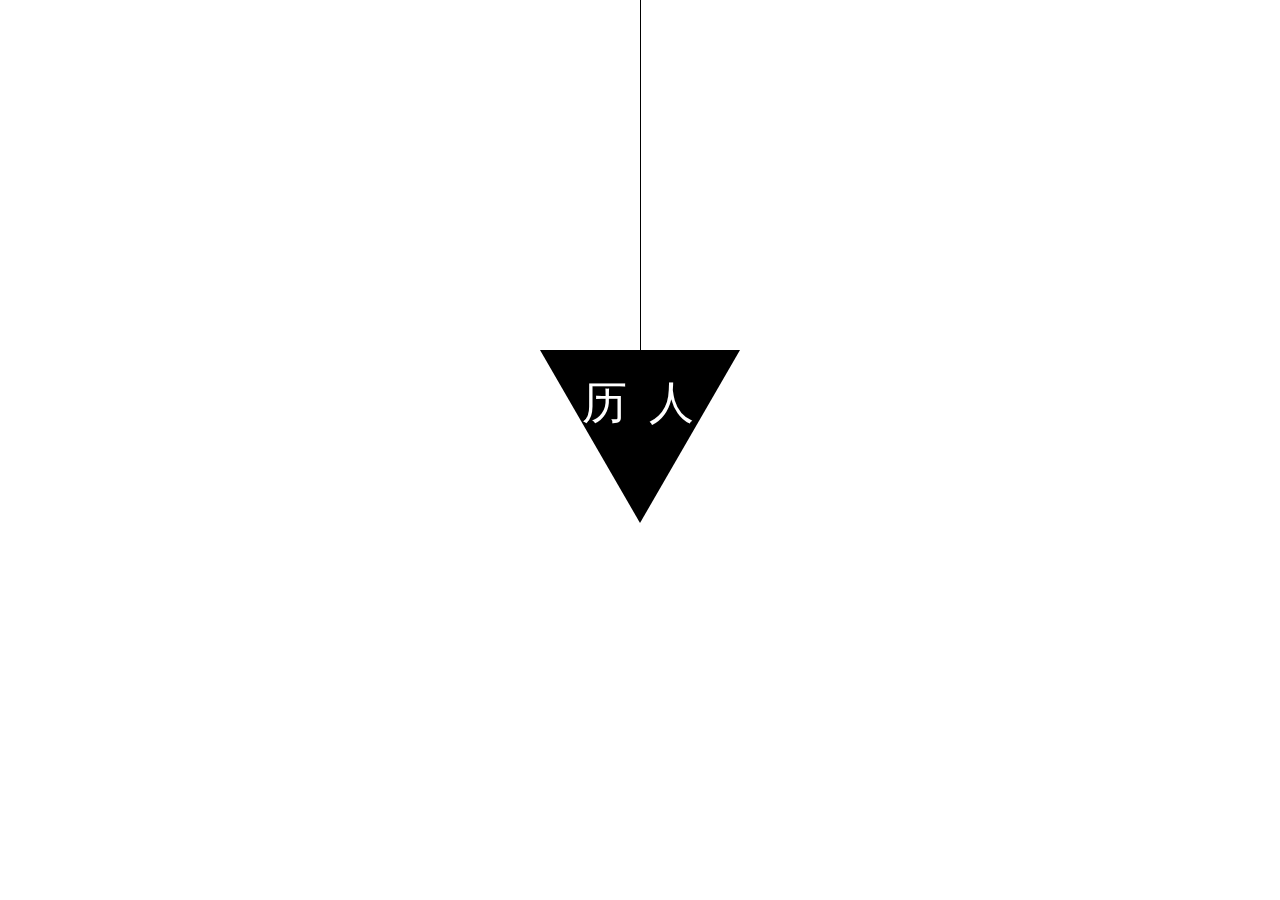
<file: index.html>
<!DOCTYPE html>
<html lang="en">
<head>
	<meta charset="UTF-8">
	<meta http-equiv="X-UA-Compatible" content="IE=edge,chrome=1" />
    <meta name="viewport" content="width=device-width, initial-scale=1, maximum-scale=1">
    <meta name="renderer" content="webkit">
	<title>Index</title>
	<link rel="stylesheet" href="css/minireset.css">
	<link rel="stylesheet" href="css/index.css">
</head>
<body>
	<div class="stage">
		<a class="cube" href="content.html">
			<div class="cubeC1">
				<span>个简</span>
			</div>
			<div class="cubeC2">
				<span>历人</span>
			</div>
		</a>
	</div>
	
</body>
</html>
</file>
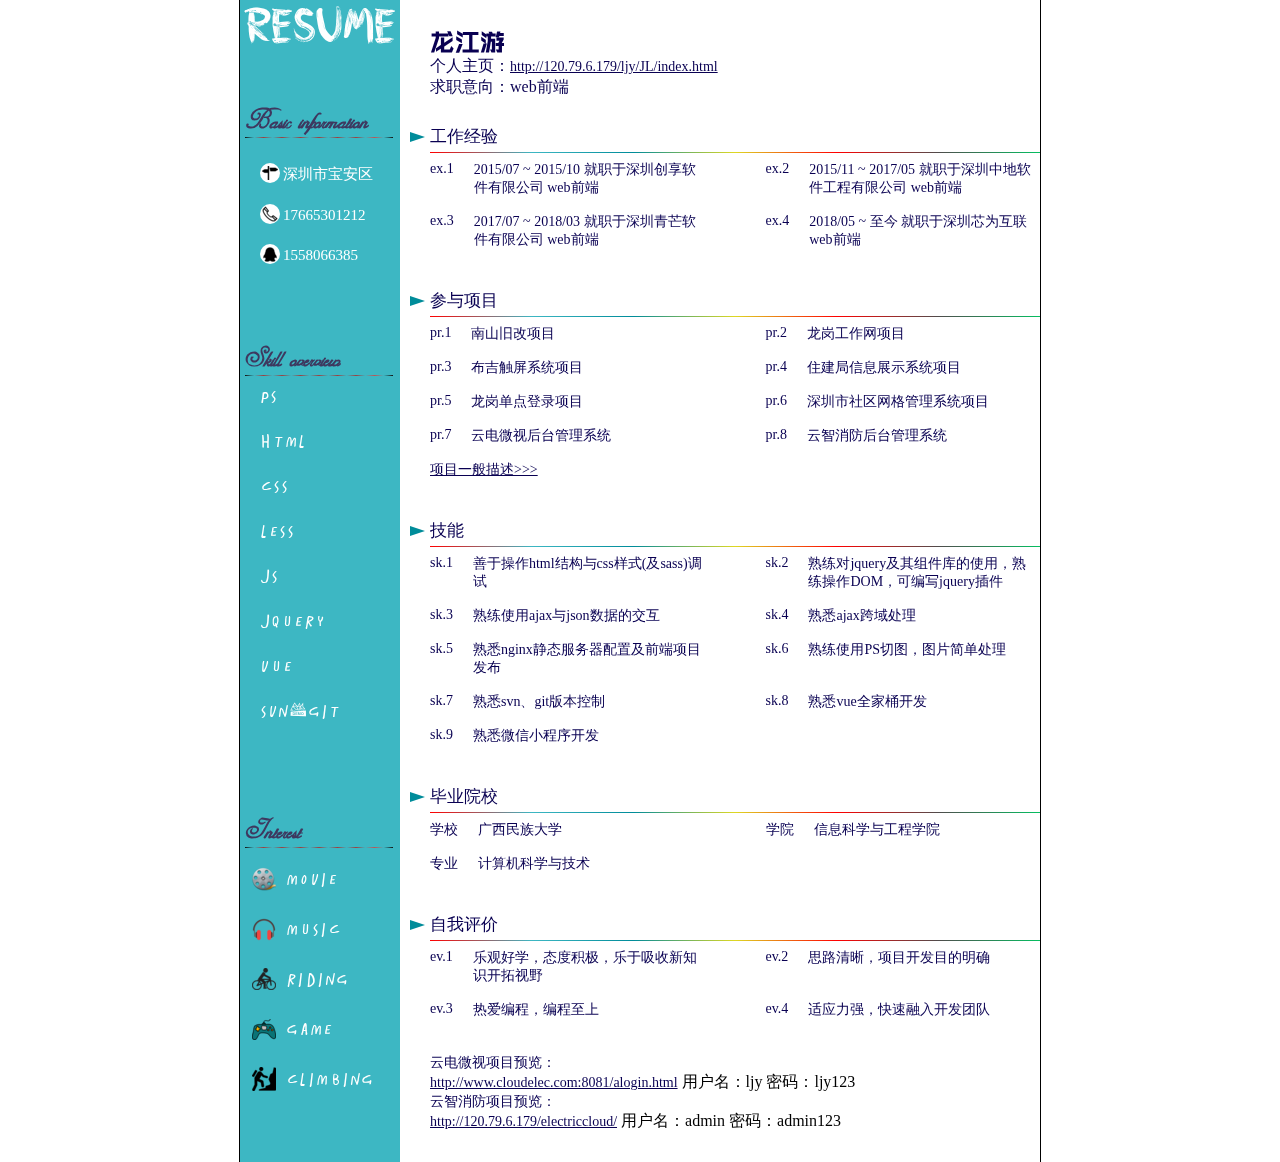
<file: content.html>
<!DOCTYPE html>
<html lang="en">
<head>
	<meta charset="UTF-8">
	<meta http-equiv="X-UA-Compatible" content="IE=edge,chrome=1" />
    <meta name="viewport" content="width=device-width, initial-scale=1, maximum-scale=1">
    <meta name="renderer" content="webkit">
	<title>JL</title>
	<!-- <link href="https://cdn.bootcss.com/minireset.css/0.0.2/minireset.css" rel="stylesheet"> -->
	<link rel="stylesheet" href="css/minireset.css">
	<link rel="stylesheet" href="css/content.css">
</head>
<body>
	<div id="wrap">
		<div class="left">
			<h3 class="resume">Resume</h3>
			<a href="index.html">
				<!-- <img src="http://img2.100bt.com/upload/ttq/20131103/1383470553132_middle.jpg" alt="头像" class="hdimg"> -->
			</a>
			<ul class="detail">
				<h3 class="tith">Basic information</h3>
				<li class="detas address"><i></i>深圳市宝安区</li>
				<li class="detas tel"><i></i>17665301212</li>
				<li class="detas qq"><i></i>1558066385</li>
			</ul>
			<ul class="skill">
				<h3 class="tith">Skill overview</h3>
				<li class="skis ps">PS <ins></ins></li>
				<li class="skis html">Html <ins></ins></li>
				<li class="skis css">Css <ins></ins></li>
				<li class="skis less">Less <ins></ins></li>
				<li class="skis js">Js <ins></ins></li>
				<li class="skis jquery">Jquery <ins></ins></li>
				<li class="skis vue">vue <ins></ins></li>
				<li class="skis svn">svn&git <ins></ins></li>
			</ul>
			<ul class="interest">
				<h3 class="tith">Interest</h3>
				<li class="inte movie">movie <ins></ins></li>
				<li class="inte music">music <ins></ins></li>
				<li class="inte riding">riding <ins></ins></li>
				<li class="inte game">game <ins></ins></li>
				<!-- <li class="inte anime">anime <ins></ins></li> -->
				<li class="inte climbing">climbing <ins></ins></li>
			</ul>
			
		</div>
		<div class="right">
			<h1 class="name">龙江游</h1>
			<h2 class="ski-h">个人主页：<a href="http://120.79.6.179/ljy/JL/index.html">http://120.79.6.179/ljy/JL/index.html</a></h2>
			<h2 class="ski-h">求职意向：web前端</h2>
			<ul class="contentD">
				<li class="experience">
					<i></i><h3 class="tit">工作经验</h3>
					<ul class="contentC">
						<li><span class="smallt">ex.1</span>2015/07 ~ 2015/10  就职于深圳创享软件有限公司 web前端</li>
						<li><span class="smallt">ex.2</span>2015/11 ~ 2017/05  就职于深圳中地软件工程有限公司 web前端</li>
						<li><span class="smallt">ex.3</span>2017/07 ~ 2018/03  就职于深圳青芒软件有限公司 web前端</li>
						<li><span class="smallt">ex.4</span>2018/05 ~ 至今  就职于深圳芯为互联 web前端</li>
					</ul>
				</li>
				<li class="project">
					<i></i><h3 class="tit">参与项目</h3>
					<ul class="contentC">
						<li><span class="smallt">pr.1</span>南山旧改项目</li>
						<li><span class="smallt">pr.2</span>龙岗工作网项目</li>
						<li><span class="smallt">pr.3</span>布吉触屏系统项目</li>
						<li><span class="smallt">pr.4</span>住建局信息展示系统项目</li>
						<li><span class="smallt">pr.5</span>龙岗单点登录项目</li>
						<li><span class="smallt">pr.6</span>深圳市社区网格管理系统项目</li>
						<li><span class="smallt">pr.7</span>云电微视后台管理系统</li>
						<li><span class="smallt">pr.8</span>云智消防后台管理系统</li>
						<li><a href="./content1.html">项目一般描述&gt;&gt;&gt;</a></li>
					</ul>
				</li>
				<li class="skillL">
					<i></i><h3 class="tit">技能</h3>
					<ul class="contentC">
						<li><span class="smallt">sk.1</span>善于操作html结构与css样式(及sass)调试</li>
						<li><span class="smallt">sk.2</span>熟练对jquery及其组件库的使用，熟练操作DOM，可编写jquery插件</li>
						<li><span class="smallt">sk.3</span>熟练使用ajax与json数据的交互</li>
						<li><span class="smallt">sk.4</span>熟悉ajax跨域处理</li>
						<li><span class="smallt">sk.5</span>熟悉nginx静态服务器配置及前端项目发布</li>
						<li><span class="smallt">sk.6</span>熟练使用PS切图，图片简单处理</li>
						<li><span class="smallt">sk.7</span>熟悉svn、git版本控制</li>
						<li><span class="smallt">sk.8</span>熟悉vue全家桶开发</li>
						<li><span class="smallt">sk.9</span>熟悉微信小程序开发</li>
					</ul>
				</li>
				<li class="school">
					<i></i><h3 class="tit">毕业院校</h3>
					<ul class="contentC">
						<li><span class="smallt">学校</span>广西民族大学</li>
						<li><span class="smallt">学院</span>信息科学与工程学院</li>
						<li><span class="smallt">专业</span>计算机科学与技术</li>
					</ul>
				</li>
				<li class="evaluate">
					<i></i><h3 class="tit">自我评价</h3>
					<ul class="contentC">
						<li><span class="smallt">ev.1</span>乐观好学，态度积极，乐于吸收新知识开拓视野</li>
						<li><span class="smallt">ev.2</span>思路清晰，项目开发目的明确</li>
						<li><span class="smallt">ev.3</span>热爱编程，编程至上</li>
						<li><span class="smallt">ev.4</span>适应力强，快速融入开发团队</li>
					</ul>
				</li>
			</ul>
			<div>云电微视项目预览：</div>
			<a target="_blank" href="http://www.cloudelec.com:8081/alogin.html">http://www.cloudelec.com:8081/alogin.html</a> 用户名：ljy 密码：ljy123
			<div>云智消防项目预览：</div>
			<a target="_blank" href="http://120.79.6.179/electriccloud/">http://120.79.6.179/electriccloud/</a> 用户名：admin 密码：admin123
		</div>
	</div>
	
<!-- <script src="https://cdn.bootcss.com/jquery/1.12.4/jquery.min.js"></script>
<script src="css/jquery.test.js"></script> -->
<!-- <script>
	$(function(){
		//$('li').mytest({'color':'orange'});
	})
</script> -->
</body>
</html>
</file>
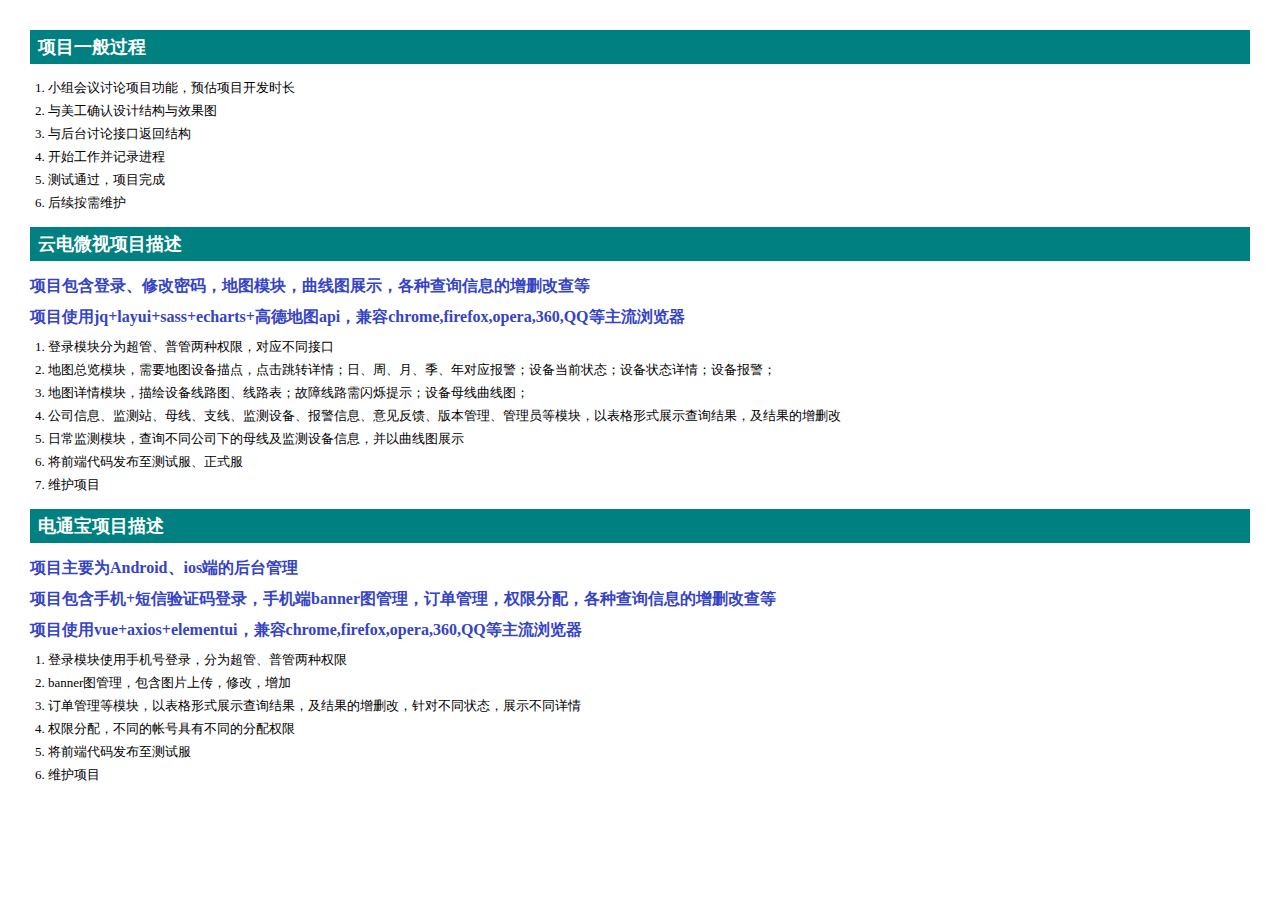
<file: content1.html>
<!DOCTYPE html>
<html lang="en">
<head>
  <meta charset="UTF-8">
  <meta name="viewport" content="width=device-width, initial-scale=1.0">
  <meta http-equiv="X-UA-Compatible" content="ie=edge">
  <title>Document</title>
  <link rel="stylesheet" href="css/minireset.css">
  <style>
    h3 {font-size: 18px;font-weight: bold;background-color: teal;color: #fff;padding: 5px 8px;margin: 15px 0;}
    h2 {font-size: 16px;color: #3543c5;margin-bottom: 10px;font-weight: bold;}
    li {font-size: 13px;margin: 5px;}
    body {
      margin: 30px;
    }
  </style>
</head>
<body>
  <h3>项目一般过程</h3>
  <ul>
    <li>1.  小组会议讨论项目功能，预估项目开发时长</li>
    <li>2.  与美工确认设计结构与效果图</li>
    <li>3.  与后台讨论接口返回结构</li>
    <li>4.  开始工作并记录进程</li>
    <li>5.  测试通过，项目完成</li>
    <li>6.  后续按需维护</li>
  </ul>
  <h3>云电微视项目描述</h4>
  <h2>项目包含登录、修改密码，地图模块，曲线图展示，各种查询信息的增删改查等</h2>
  <h2>项目使用jq+layui+sass+echarts+高德地图api，兼容chrome,firefox,opera,360,QQ等主流浏览器</h2>
  <ul>
    <li>1.  登录模块分为超管、普管两种权限，对应不同接口</li>
    <li>2.  地图总览模块，需要地图设备描点，点击跳转详情；日、周、月、季、年对应报警；设备当前状态；设备状态详情；设备报警；</li>
    <li>3.  地图详情模块，描绘设备线路图、线路表；故障线路需闪烁提示；设备母线曲线图；</li>
    <li>4.  公司信息、监测站、母线、支线、监测设备、报警信息、意见反馈、版本管理、管理员等模块，以表格形式展示查询结果，及结果的增删改</li>
    <li>5.  日常监测模块，查询不同公司下的母线及监测设备信息，并以曲线图展示</li>
    <li>6.  将前端代码发布至测试服、正式服</li>
    <li>7.  维护项目</li>
  </ul>
  <h3>电通宝项目描述</h4>
  <h2>项目主要为Android、ios端的后台管理</h2>
  <h2>项目包含手机+短信验证码登录，手机端banner图管理，订单管理，权限分配，各种查询信息的增删改查等</h2>
  <h2>项目使用vue+axios+elementui，兼容chrome,firefox,opera,360,QQ等主流浏览器</h2>
  <ul>
    <li>1.  登录模块使用手机号登录，分为超管、普管两种权限</li>
    <li>2.  banner图管理，包含图片上传，修改，增加</li>
    <li>3.  订单管理等模块，以表格形式展示查询结果，及结果的增删改，针对不同状态，展示不同详情</li>
    <li>4.  权限分配，不同的帐号具有不同的分配权限</li>
    <li>5.  将前端代码发布至测试服</li>
    <li>6.  维护项目</li>
  </ul>
</body>
</html>
</file>
<file: css/index.css>
html,body {
	background: url('http://img1.3lian.com/2015/w2/34/d/64.jpg') no-repeat;
	background-size: cover; min-width: 100%; min-height: 100%;
}
.stage {
	width: 200px;
	height: 200px;
	position: fixed;
	left: 50%;
	top: 50%;
	margin-left: -100px;
	margin-top: -100px;
	perspective: 1000px;
}
.stage:after {
    content: '';
    display: block;
    width: 1px;
    height: 5000px;
    background: #000;
    position: fixed;
    left: 50%;
    bottom: 150px;
}
.cube {  
   position: absolute;  
   width: 100%;  
   height: 100%; 
   color: #fff;
   font-size: 45px; 
   transform-style: preserve-3d;  
   animation: 3s spin linear infinite; 
}  

.cube>* {  
   position: absolute;  
   width: 0%;  
   height: 0%;  
   border-width: 173px 100px;
   border-style: solid;
   border-color: #000 transparent transparent transparent;

}
.cube span {
    position: absolute;
    left: -58px;
    top: -150px;
    display: block;
    width: 200px;
    height: 60px;
    letter-spacing: 22px;
}
.cubeC1 {  
	transform: rotateY(90deg);
}  

@keyframes spin {  
   from { transform: rotateY(0deg); }  
   to { transform: rotateY(-360deg); }  
}
</file>
<file: css/content.css>
html,body {
	/*background: url('http://img1.3lian.com/2015/w2/34/d/64.jpg') no-repeat;*/
	background-size: cover;
	width: 100%;
	height: 100%;	
	font-family: '字体管家细圆','microsoft yahei';

}
#wrap {
	box-sizing:border-box;
	width: 800px;
	min-height: 1px;
	margin: 0 auto;
}
#wrap:after {
	content: '';
	position: fixed;
	left: 50%;
	margin-left: 400px;
	top: 0;
	display: block;
	width: 1px;
	height: 100000px;
	background-color: #000;
}
#wrap:before {
	content: '';
	position: fixed;
	right: 50%;
	margin-right: 400px;
	top: 0;
	display: block;
	width: 1px;
	height: 100000px;
	background-color: #000;
	z-index: 999;
}

.left {
	width: 160px;
	background: #3DB7C3;
	float: left;
	position: relative;
	z-index: 9;
}
.left:after {
    content: '';
    display: block;
    width: 160px;
    height: 1000000px;
    position: fixed;
    top: 0;
    z-index: -1;
    background: #3DB7C3;
}
.left ul {
    margin-top: 30px;
    padding: 20px;
    padding-right: 7px;
}
.right {
	width: 640px;
	float: left;
	box-sizing: border-box;
	padding: 30px;
    padding-right: 0;
	position: relative;
}
.right:after {
    content: '';
    display: block;
    width: 640px;
    height: 1000000px;
    position: fixed;
    top: 0;
    margin-left: -30px;
    /* background-image: url('../img/bk.png'); */
    background-repeat: no-repeat;
    background-position: -161px 80px;
		background-size: 1220px 1000px;
		background-color: #fff;
    z-index: -1;
    opacity: .2;
}
.left .hdimg {display: none;
	width: 116px;
	height: 120px;
	margin: 15px 20px;
	border: 2px solid #fff;
	box-shadow: 1px 1px 30px rgba(255, 255, 255, 0.52);
}
.detail {
    margin-top: 20px;
}
@font-face {
    font-family: plume;
    src: url('../font/plume.otf');
}
@font-face {
    font-family: AdineKirnberg;
    src: url('../font/AdineKirnber.TTF');
}
.resume {
    font-size: 56px;
    padding: 0 5px;
    color: #fff;
    font-family: plume,sans-serif;
}
.tith {
    font-weight: bold;
    color: #3E385F;
    margin-left: -15px;    
    white-space: nowrap;
    font-family: 'AdineKirnberg';
    font-size: 32px;
    position: relative;
}
.tith:after {
	content: '';
	display: block;
	width: 100%;
	height: 1px;
	position: absolute;
	left: 0;
	bottom: 0;
	background-image: linear-gradient(to right,#131313,transparent,#984141,transparent,#984141,transparent,#984141,transparent,#984141,transparent,#984141,transparent,#984141,transparent,#B75757,transparent,#131313);
}
.detail li {
	font-size: 15px;
	color: #fff;
    padding: 10px 0;
    white-space: nowrap;
}
li.detas.address {
    margin-top: 15px;
}
.detail .detas i {
	display: inline-block;
	margin-right: 3px;
	vertical-align: sub;
	width: 20px;
	height: 20px;
	border-radius: 50%;
	background-color: #fff;
	background-size: 80%;
	background-repeat: no-repeat;	
	background-position:center;
	transition: all .5s;
}
.detail .detas:hover i {
	transform: rotateY(180deg);
}
.detail .address i {
	background-image: url('../img/address.png');
}
.detail .tel i {
	background-image: url('../img/tel.png');
}
.detail .qq i {
	background-image: url('../img/qq.png');
}
@font-face {
    font-family: ZDRAVO MARIA;
    src: url('../font/maria.ttf');
}
.skill li {
	font-size: 16px;
	color: #fff;
	font-family: 'ZDRAVO MARIA','Suave Script Alt','microsoft yahei';
	margin: 10px 0;
}
.skill li ins {
    display: block;
    width: 0;
    height: 10px;
    margin: -3px 0 8px;
    background-color: #06464C;
}
.skill .ps ins {
	animation: skill1 1.5s forwards;
}
.skill .html ins {
	animation: skill2 1.5s forwards;
}
.skill .css ins {
	animation: skill3 1.5s forwards;
}
.skill .less ins {
	animation: skill4 1.5s forwards;
}
.skill .js ins {
	animation: skill5 1.5s forwards;
}
.skill .jquery ins {
	animation: skill6 1.5s forwards;
}
.skill .vue ins {
	animation: skill6 1.5s forwards;
}
.skill .svn ins {
	animation: skill5 1.5s forwards;
}

.interest li {
    font-size: 16px;
    color: #fff;
    font-family: 'ZDRAVO MARIA','Suave Script Alt','microsoft yahei';
    margin: 20px 0;
    padding-left: 26px;
    position: relative;
    line-height: 30px;
}

.interest ins {
    display: block;
    width: 24px;
    height: 24px;
    position: absolute;
    left: -8px;
    top: -1px;
    background-repeat: no-repeat;
		background-position: center center;
		transition: all .8s;
}
.interest li:hover ins {
	transform: rotate(360deg);
}
.interest .movie ins {
	background-image: url('../img/movie.png');
}
.interest .game ins {
	background-image: url('../img/game.png');
}
.interest .music ins {
	background-image: url('../img/music.png');
}
.interest .anime ins {
	background-image: url('../img/anime.png');
}
.interest .riding ins {
	background-image: url('../img/riding.png');
}
.interest .climbing ins {
	background-image: url('../img/climbing.png');
}

.right * {
	font-family: 'microsoft yahei';
    color: #090052;
    font-size: 14px;
}
@font-face {
    font-family: bige;
    src: url('../font/逼格青春粗黑体简2.0.TTF');
}
.right h1 {
    font-size: 25px;
    font-weight: bold;
		font-family: 'bige';
}
.right h2 {
	font-size: 16px;
}
.right h3 {
	font-size: 17px;
	padding: 5px 0;
	position: relative;
}
.right h3:after {
    content: '';
    display: block;
    position: absolute;
    left: 0;
    bottom: 0;
    width: 100%;
    height: 1px;
    background: linear-gradient(to right,red,#3DB7C3,#008C9A,#DED823,red,#504C4C,#06BF61);
}
.contentD {
	margin-top: 22px;
}
.contentD li {
	margin: 8px 0;
	position: relative;
}
.contentD > li {
    margin-bottom: 27px;
}

.contentD i {
    display: inline-block;
    position: absolute;
    left: -20px;
    top: 12px;
    width: 0;
    height: 0;
    border-width: 5px 15px;
    border-style: solid;
    border-color: transparent transparent transparent #008C9A;
} 

/*技能动画*/
@keyframes skill1 {
	100% { width: 30px; }
}

@keyframes skill2 {
	100% { width: 85px; }
}

@keyframes skill3 {
	100% { width: 80px; }
}

@keyframes skill4 {
	100% { width: 30px; }
}

@keyframes skill5 {
	100% { width: 65px; }
}

@keyframes skill6 {
	100% { width: 80px; }
}
.smallt {
	margin-right: 20px;
}
.contentC {
	display: flex;
	flex-wrap: wrap;
	justify-content: space-between;
}
.contentC li {
	width: 45%;
	display: flex;
	/* flex-wrap: wrap; */
}
</file>
<file: css/minireset.css>
/*! minireset.css v0.0.2 | MIT License | github.com/jgthms/minireset.css */ 
html, body, p, ol, ul, li, dl, dt, dd, blockquote, figure, fieldset, legend, textarea, pre, iframe, hr, h1, h2, h3, h4, h5, h6 { margin: 0; padding: 0; } h1, h2, h3, h4, h5, h6 { font-size: 100%; font-weight: normal; } ul { list-style: none; } button, input, select, textarea { margin: 0; } html { box-sizing: border-box; } * { box-sizing: inherit; } *:before, *:after { box-sizing: inherit; } img, embed, object, audio, video { height: auto; max-width: 100%; } iframe { border: 0; } table { border-collapse: collapse; border-spacing: 0; } td, th { padding: 0; text-align: left; }
</file>
